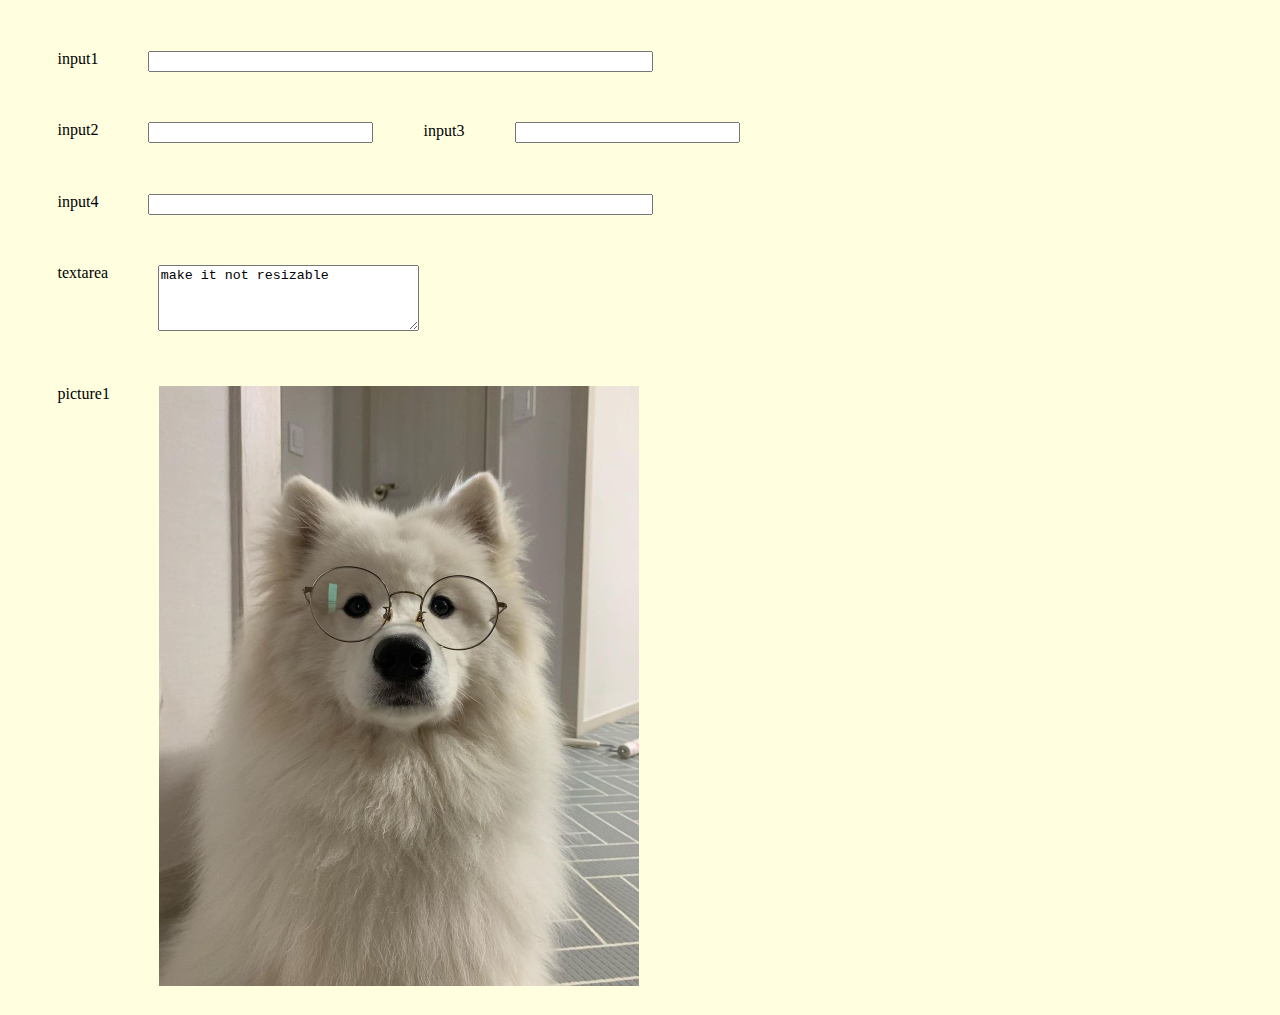
<file: HW3/index.html>
<!DOCTYPE html>
<html>
<head>
	<meta charset="utf-8">
	<meta name="viewport" content="width=device-width, initial-scale=1">
	<title></title>
	<style type="text/css">
	body{
	background-color: lightyellow;
	}
	@media screen and(min-width: 1080px){
		body{
			background-color: mistyrose;
		}
	}
	</style>
	<link rel="stylesheet" type="text/css" href="mystyle.css">

	
</head>
<body>
	<div class="body">

	<div class="div2"><div class="div1">input1</div></div><div class="div1"><input input="input" type="input" size=60 ></div>
	<div class="div2"><div class="div1">input2</div></div><div class="div1"><input input="input" type="input" size=25 ></div>
	<div class="div1">input3</div><div class="div1"><input input="div1" type="input" size=25 ></div>
	<div class="div2"><div class="div1">input4</div></div><div class="div1"><input input="input" type="input" size=60 ></div>
	<div class="div2"><div class="div1">textarea</div></div><div class="div1"><textarea rows="4" cols="30" >make it not resizable</textarea></div>
	<div class="div2"><div class="div1">picture1</div></div><div class="div1"><img src="samoyed.JPG" alt="samoyed" width=50% height= 50%></div>




	</div>




</body>
</html>
</file>
<file: HW3/mystyle.css>
.body{
	margin-left: auto;
	margin-right: auto;
	margin: 0 auto;

}

.div1{
	float:left;
	margin: 2% 2% 2% 2%;
}
.div2{
	clear: both;
	margin: 2% 2% 2% 2%;
}
@media screen and(min-width: 480px)
body{
		background-color: r
		}
</file>
